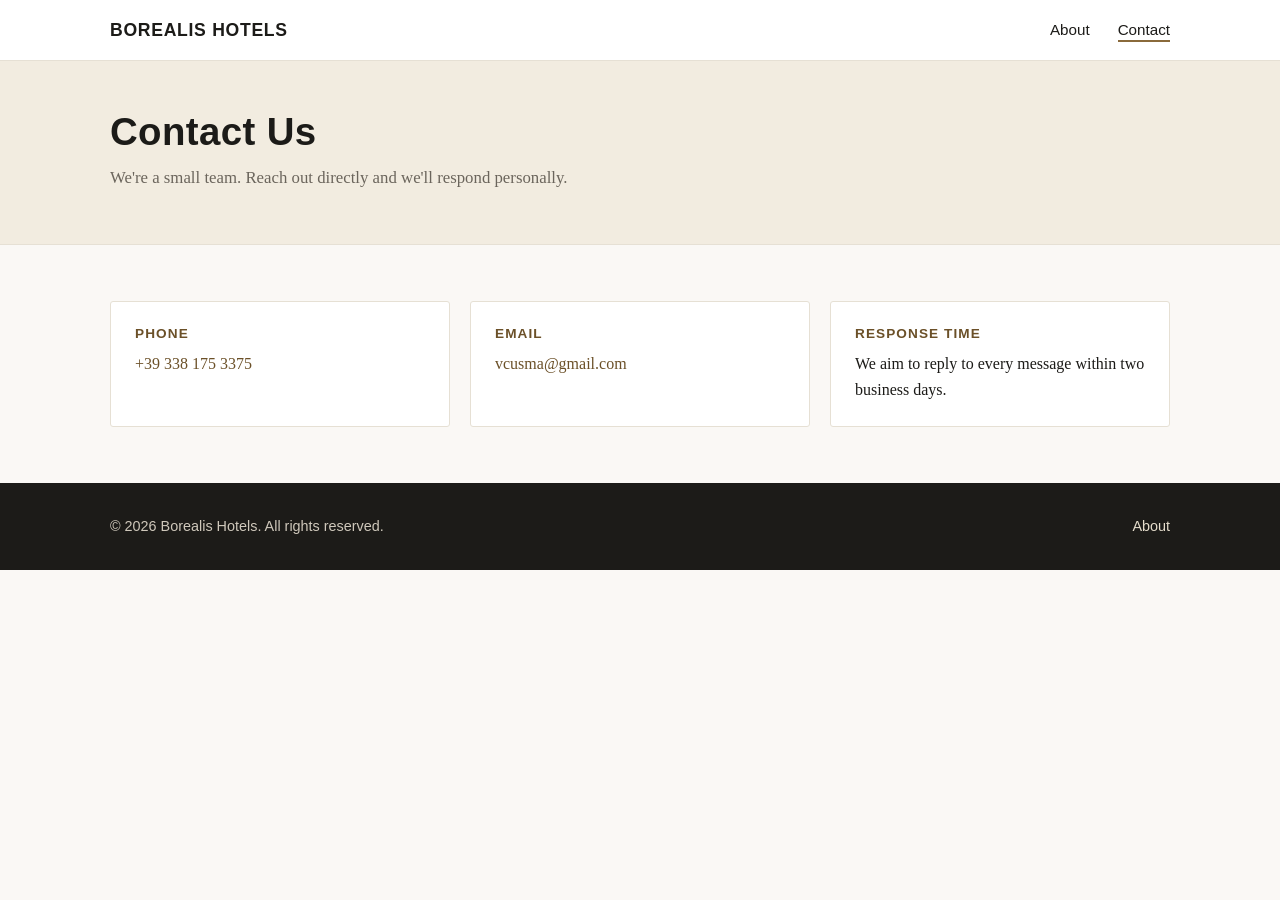
<file: contact.html>
<!DOCTYPE html>
<html lang="en">
<head>
  <meta charset="UTF-8" />
  <meta name="viewport" content="width=device-width, initial-scale=1.0" />
  <title>Contact — Borealis Hotels</title>
  <meta name="description" content="Get in touch with Borealis Hotels — phone and email for general inquiries." />
  <link rel="stylesheet" href="styles.css" />
</head>
<body>
  <header class="site-header">
    <div class="container nav">
      <a href="index.html" class="brand">Borealis Hotels</a>
      <nav aria-label="Primary">
        <ul class="nav-links">
          <li><a href="index.html">About</a></li>
          <li><a href="contact.html" class="active">Contact</a></li>
        </ul>
      </nav>
    </div>
  </header>

  <section class="page-header">
    <div class="container">
      <h1>Contact Us</h1>
      <p>We're a small team. Reach out directly and we'll respond personally.</p>
    </div>
  </section>

  <section class="section">
    <div class="container contact-grid">
      <div class="contact-card">
        <h3>Phone</h3>
        <p><a href="tel:+393381753375">+39 338 175 3375</a></p>
      </div>
      <div class="contact-card">
        <h3>Email</h3>
        <p><a href="mailto:vcusma@gmail.com">vcusma@gmail.com</a></p>
      </div>
      <div class="contact-card">
        <h3>Response Time</h3>
        <p>We aim to reply to every message within two business days.</p>
      </div>
    </div>
  </section>

  <footer class="site-footer">
    <div class="container footer-inner">
      <p>&copy; <span id="year"></span> Borealis Hotels. All rights reserved.</p>
      <p><a href="index.html">About</a></p>
    </div>
  </footer>
  <script>document.getElementById('year').textContent = new Date().getFullYear();</script>
</body>
</html>
</file>
<file: styles.css>
:root {
  --bg: #faf8f5;
  --surface: #ffffff;
  --ink: #1c1b18;
  --muted: #6b655c;
  --accent: #8a6a3b;
  --accent-dark: #6b5028;
  --line: #e6e0d4;
  --band: #f2ece0;
  --max: 1100px;
}

* { box-sizing: border-box; }

html, body {
  margin: 0;
  padding: 0;
  background: var(--bg);
  color: var(--ink);
  font-family: Georgia, "Times New Roman", serif;
  line-height: 1.6;
  -webkit-font-smoothing: antialiased;
}

img { max-width: 100%; display: block; }

a {
  color: var(--accent-dark);
  text-decoration: none;
}
a:hover { text-decoration: underline; }

h1, h2, h3 {
  font-family: "Helvetica Neue", Arial, sans-serif;
  letter-spacing: 0.01em;
  color: var(--ink);
  line-height: 1.2;
  margin: 0 0 0.6em;
}

h1 { font-size: 2.4rem; font-weight: 600; }
h2 { font-size: 1.7rem; font-weight: 600; margin-top: 1.2em; }
h3 { font-size: 1.15rem; font-weight: 600; }

p { margin: 0 0 1em; }

.container {
  max-width: var(--max);
  margin: 0 auto;
  padding: 0 1.25rem;
}

/* Header & nav */
.site-header {
  background: var(--surface);
  border-bottom: 1px solid var(--line);
  position: sticky;
  top: 0;
  z-index: 10;
}
.nav {
  display: flex;
  align-items: center;
  justify-content: space-between;
  padding: 1rem 1.25rem;
}
.brand {
  font-family: "Helvetica Neue", Arial, sans-serif;
  font-weight: 700;
  font-size: 1.1rem;
  letter-spacing: 0.04em;
  color: var(--ink);
  text-transform: uppercase;
}
.nav-links {
  list-style: none;
  display: flex;
  gap: 1.75rem;
  margin: 0;
  padding: 0;
  font-family: "Helvetica Neue", Arial, sans-serif;
  font-size: 0.95rem;
}
.nav-links a {
  color: var(--ink);
  padding-bottom: 2px;
  border-bottom: 2px solid transparent;
}
.nav-links a.active,
.nav-links a:hover {
  border-bottom-color: var(--accent);
  text-decoration: none;
}

/* Hero */
.hero {
  background:
    linear-gradient(135deg, rgba(28,27,24,0.55), rgba(28,27,24,0.35)),
    linear-gradient(135deg, #3b2f20, #7a5a33);
  color: #fff;
  padding: 5.5rem 0 5rem;
}
.hero-inner { max-width: 720px; }
.hero h1 { color: #fff; font-size: 2.6rem; }
.hero p { font-size: 1.15rem; color: #f1e9db; margin-bottom: 1.75rem; }

/* Page header */
.page-header {
  background: var(--band);
  padding: 3rem 0 2.25rem;
  border-bottom: 1px solid var(--line);
}
.page-header h1 { margin-bottom: 0.25em; }
.page-header p { color: var(--muted); max-width: 620px; font-size: 1.05rem; }

/* Sections */
.section { padding: 3.5rem 0; }
.section.banded { background: var(--band); }
.section.center { text-align: center; }
.section.center p { max-width: 620px; margin-left: auto; margin-right: auto; }

/* Buttons */
.btn, .btn-secondary {
  display: inline-block;
  font-family: "Helvetica Neue", Arial, sans-serif;
  font-size: 0.95rem;
  padding: 0.75rem 1.4rem;
  border-radius: 2px;
  letter-spacing: 0.04em;
  text-transform: uppercase;
}
.btn {
  background: var(--accent);
  color: #fff;
}
.btn:hover {
  background: var(--accent-dark);
  text-decoration: none;
}
.btn-secondary {
  border: 1px solid var(--accent);
  color: var(--accent-dark);
}
.btn-secondary:hover {
  background: var(--accent);
  color: #fff;
  text-decoration: none;
}

/* Prose */
.prose { max-width: 760px; }
.prose h2:first-child { margin-top: 0; }
.values {
  list-style: none;
  padding: 0;
  margin: 0 0 1em;
}
.values li {
  padding: 0.6rem 0;
  border-bottom: 1px solid var(--line);
}
.values li:last-child { border-bottom: none; }

/* Founder bios */
.founder {
  display: flex;
  gap: 2rem;
  align-items: flex-start;
  margin: 2rem 0 2.5rem;
}
.founder-photo {
  flex: 0 0 180px;
  width: 180px;
  height: 220px;
  object-fit: cover;
  border-radius: 3px;
  background: var(--band);
  border: 1px solid var(--line);
}
.founder-body { flex: 1; min-width: 0; }
.founder-body h3 { margin-top: 0; }
@media (max-width: 640px) {
  .founder {
    flex-direction: column;
    gap: 1rem;
  }
  .founder-photo {
    width: 140px;
    height: 170px;
    flex-basis: auto;
  }
}

/* Contact grid */
.contact-grid {
  display: grid;
  grid-template-columns: repeat(auto-fit, minmax(240px, 1fr));
  gap: 1.25rem;
}
.contact-card {
  background: var(--surface);
  border: 1px solid var(--line);
  padding: 1.5rem;
  border-radius: 3px;
}
.contact-card h3 {
  margin-top: 0;
  color: var(--accent-dark);
  font-size: 0.85rem;
  text-transform: uppercase;
  letter-spacing: 0.08em;
}
.contact-card p { margin: 0; }

/* Footer */
.site-footer {
  background: var(--ink);
  color: #cfc8bb;
  padding: 2rem 0;
  font-family: "Helvetica Neue", Arial, sans-serif;
  font-size: 0.9rem;
}
.site-footer a { color: #e4dccb; }
.footer-inner {
  display: flex;
  justify-content: space-between;
  flex-wrap: wrap;
  gap: 0.5rem;
}
.footer-inner p { margin: 0; }

/* Responsive */
@media (max-width: 640px) {
  .nav { flex-direction: column; gap: 0.5rem; padding: 0.75rem 1rem; }
  .nav-links { gap: 1.25rem; }
  .hero { padding: 3.5rem 0; }
  .hero h1 { font-size: 2rem; }
  h1 { font-size: 2rem; }
}
</file>
